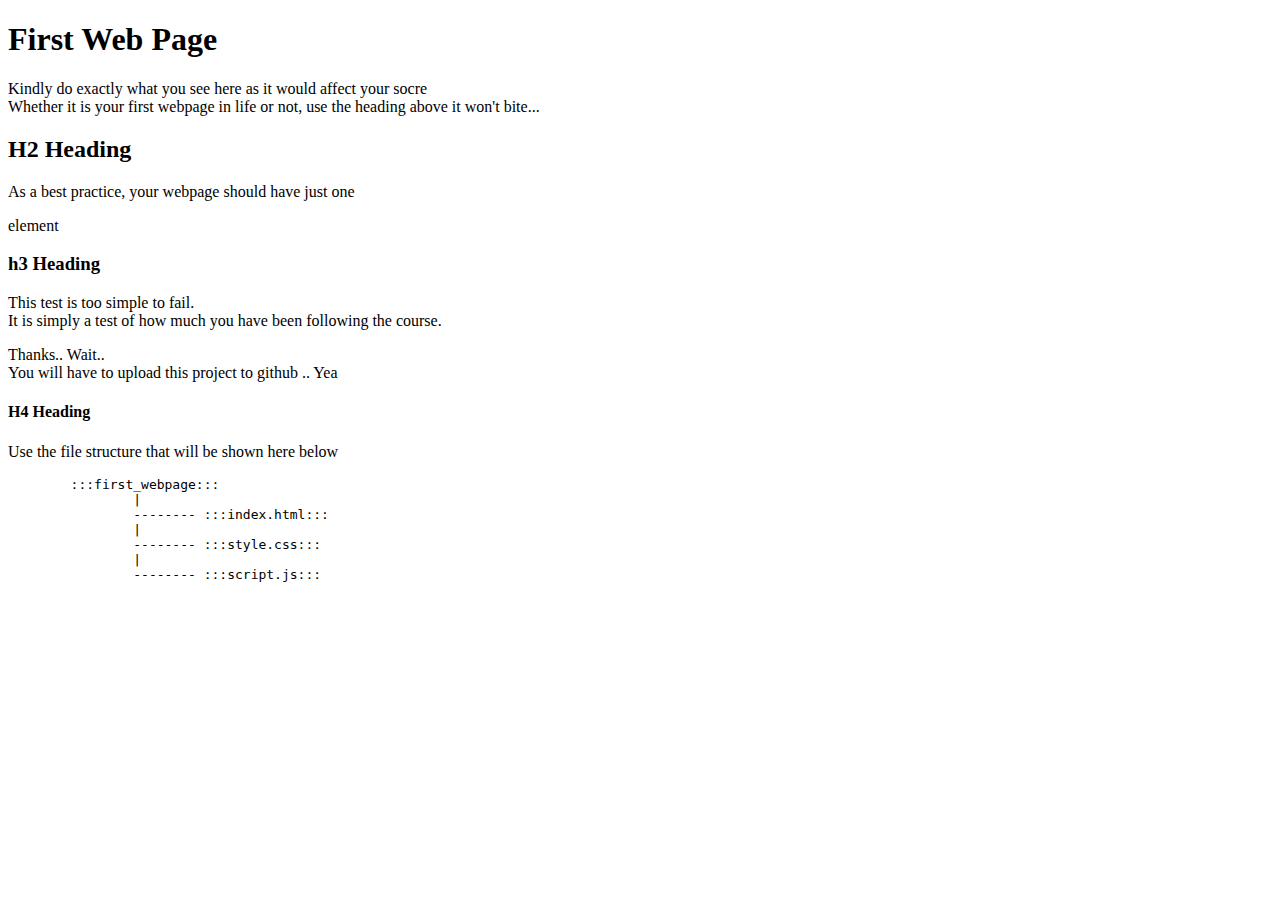
<file: First webpage/index.html>
<!DOCTYPE html>
<html>
    <head>
        <meta charset="utf-8">
        <title></title>
        <meta name="" content="" />
        <link rel="stylesheet" type="text/css" href="" / >
        <script type="text/javascript"></script>
        <base href="" />
    </head>
</html>
<body>
    <h1>First Web Page</h1>
    <p>
        Kindly do exactly what you see here as it would affect your socre<br>
        Whether it is your first webpage in life or not, use the heading above it won't bite...
    </p>
    <h2>H2 Heading</h2>
    <p>As a best practice, your webpage should have just one</p>
    <p>element</p>
    <h3>h3 Heading</h3>
    <p>This test is too simple to fail.<br>
        It is simply a test of how much you have been following the course.
    </p>
    <p>
        Thanks.. Wait..<br>
        You will have to upload this project to github .. Yea
    </p>
    <h4>H4 Heading</h4>
    <p>Use the file structure that will be shown here below</p>
    <pre>
        :::first_webpage:::
                |
                -------- :::index.html:::
                |
                -------- :::style.css:::
                |
                -------- :::script.js:::
    </pre>
</body>
</file>
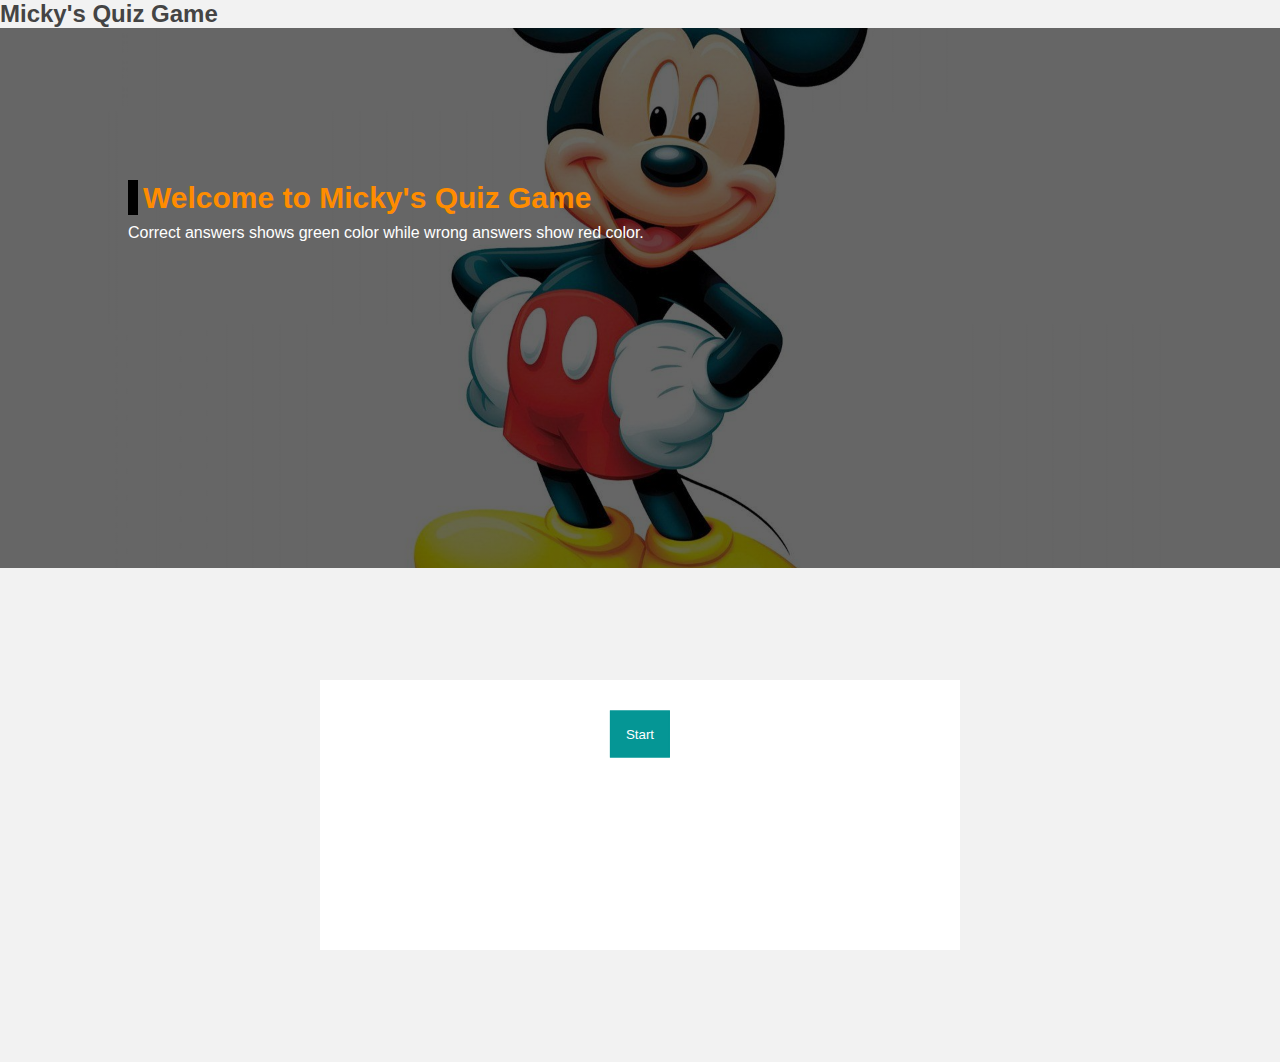
<file: jsquiz/index.html>
<!DOCTYPE html>
<html lang="us-EN">
  <head>
    <title>Micky's Quiz Game</title>
    <meta name="viewport" content="width=device-width, initial-scale=1, shrink-to-fit=no">
    <link href="styles.css" rel="stylesheet" />
  </head>
  <body>
    <nav>
      <h2>Micky's Quiz Game</h2>
    </nav>
    <header>
        <div class="intro-Text">
          <h3> Welcome to Micky's Quiz Game</h3>
          <p>Correct answers shows green color while wrong answers show red color.</p>
        </div>    
    </header>
    <div id="quiz_page">
      <button onclick="clickMe()" id="incipere">Start</button>
      <div id="show_answer"></div>
  
      <div class="level"></div>
        <div id="plus" class="plus">
          <small><span id="question_count"></span></small>
      <br><br>
            <form action="">
              <div class="form_group">
                <label for="" id="questions"> <span id="question_box"></span></label>
                <div for="" class="optionz"></div>
              </div>
            </form>
        </div>
        <br>
        <div class="Button">
          <button onClick="clickMe()" class="show_result" id="show_next">Next Question</button>
          <button onClick="show_result()" class="show_result" id="show_result" style="background-color: darkslateblue;">Result</button>
  
        </div>
    </div>
    <div class="area"></div>
  
    <script src="script.js"></script>
  </body>
</html>
</file>
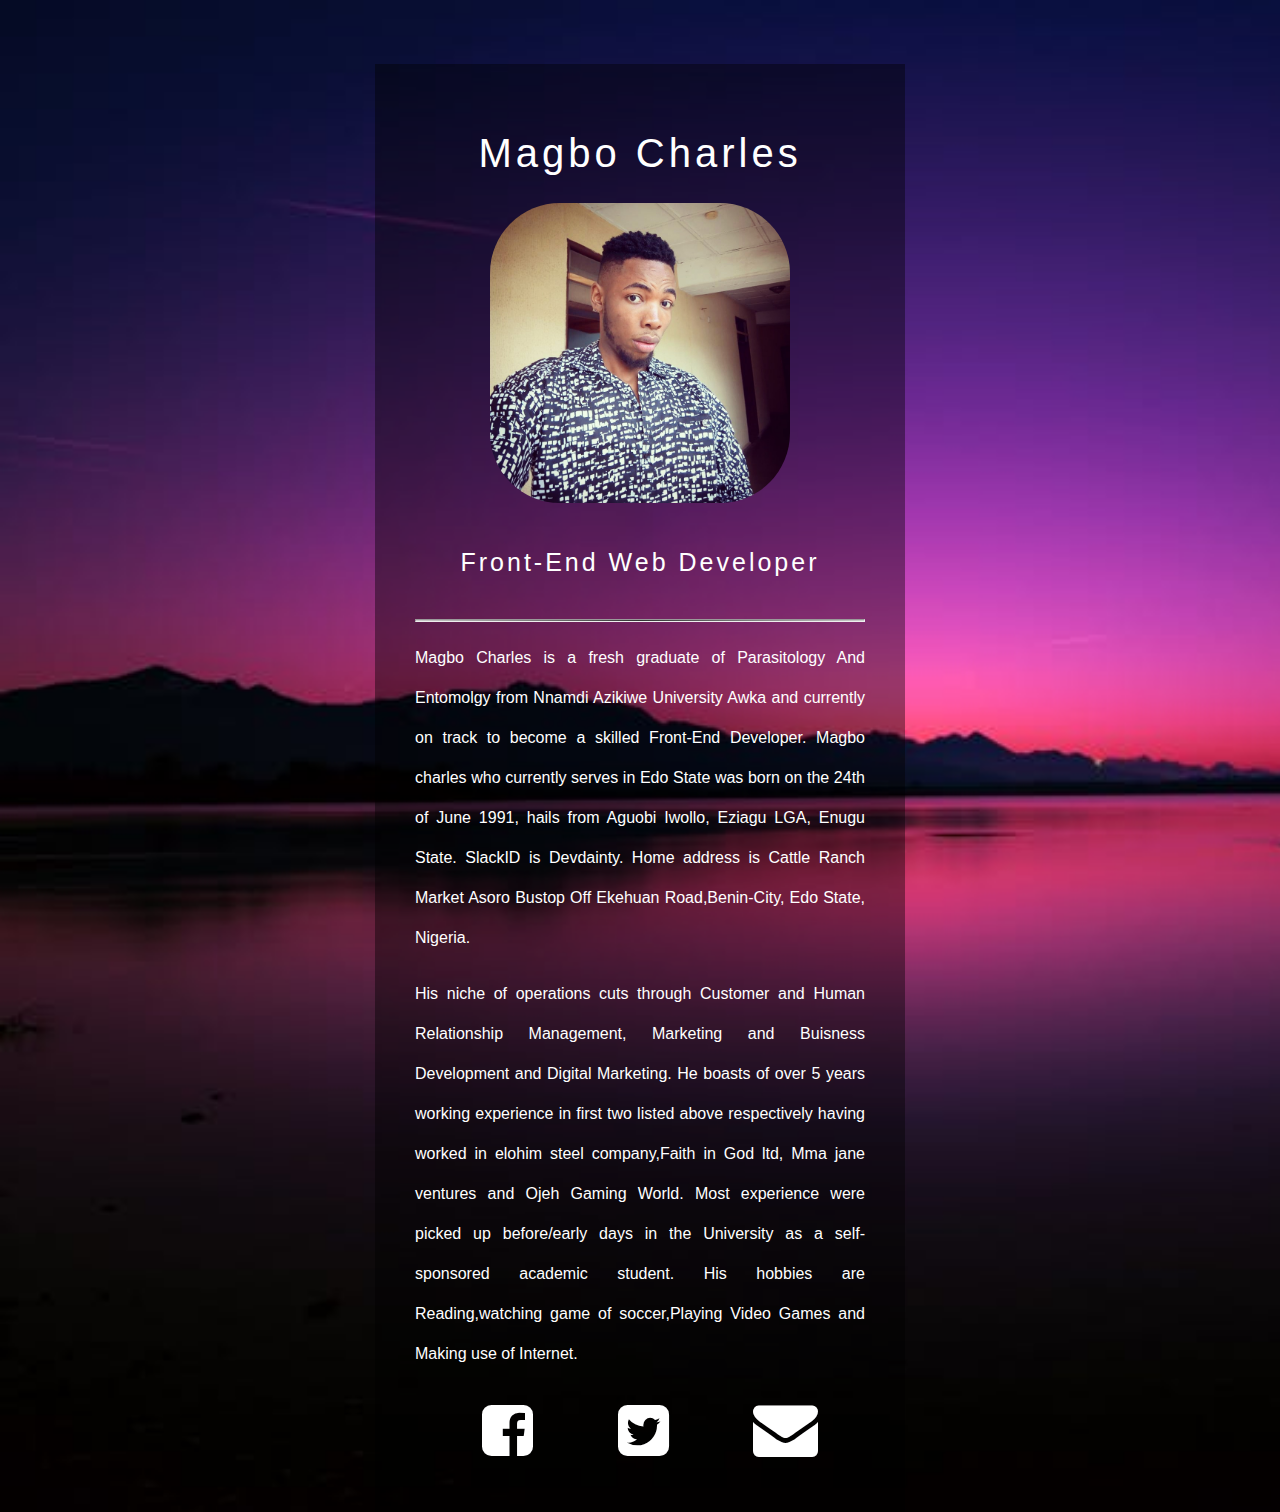
<file: personal-web-page/index.html>
<!DOCTYPE html>
<html lang="en-US">
    <head>
        <meta charset="utf-8">
        <title> Magbo Charles | PROFILE</title>
        <meta name="description" content="My Personal Web Page">
        <meta name="viewport" content="width=device-width, initial-scale=1">
        <link rel="stylesheet" href="https://cdnjs.cloudflare.com/ajax/libs/font-awesome/4.7.0/css/font-awesome.min.css">
        <style>
            @font-face {
                font-family: Ubuntu-Bold;
                src: url('fonts/ubuntu/Ubuntu-Bold.ttf'); 
            }
            body{
                margin: 0;
                padding: 0;
                background: url(images/main_background.webp) no-repeat ;
                background-size: cover;
            }
            /*styling the main page*/
            .summary {
                width: 450px;
                background: rgba(0, 0, 0, 0.4);
                padding: 40px;
                text-align: center;
                margin: auto;
                margin-top: 5%;
                color: white;
                font-family: Ubuntu-Regular, sans-serif;
            }
            .summary-img {
                border-radius: 70px;
                width: 300px;
                height: 300px;
            }
            .summary h1 {
                font-size: 40px;
                letter-spacing: 4px;
                font-weight: 100;
            }
            .summary h5 {
                font-size: 25px;
                letter-spacing: 3px;
                font-weight: 100;            
            }
            .summary p{
                text-align: justify;
                line-height: 40px;
            }
            ul {
                margin: 0;
                padding: 0;
            }
            .summary  li {
                display: inline-block;
                margin: 6px;
                list-style: none;
                margin-right: 30px;
                margin-left: 50px;
            }
            .summary li a{
                color: white;
                text-decoration: none;
                font-size: 60px;
                transition: all ease-in-out 250ms;
            }
            .summary li a:hover {
                color: #b9b9b9;
            }
            hr.line {
                padding: 0;
                height: 1px;
                background: #333333;
                background-image: -webkit-linear-gradient(left, #cccccc, #333333, #cccccc);
                background-image: -webkit-linear-gradient(left, #cccccc, #333333, #cccccc);
                background-image: -webkit-linear-gradient(left, #cccccc, #333333, #cccccc);
                background-image: -webkit-linear-gradient(left, #cccccc, #333333, #cccccc);
            }
            }
        </style>
    </head>
    <body>
        <div class="summary">
            <h1>Magbo Charles</h1>
            <img src="images/profile.jpg" alt="" class="summary-img">
            
                <h5> Front-End Web Developer</h5>
                <hr class="line">
                <p>
                Magbo Charles is a fresh graduate of Parasitology And Entomolgy from Nnamdi Azikiwe University Awka and currently on
                track to become a skilled Front-End Developer. Magbo charles who currently serves in Edo State was born on the 24th of
                June 1991, hails from Aguobi Iwollo, Eziagu LGA, Enugu State. SlackID  is Devdainty. Home address is Cattle Ranch Market
                Asoro Bustop Off Ekehuan Road,Benin-City, Edo State, Nigeria.
                </p>
                <p>
                His niche of operations cuts through Customer and Human Relationship Management, Marketing and Buisness Development
                and Digital Marketing. He boasts of over 5 years working experience in first two listed above respectively 
                having worked in elohim steel company,Faith in God ltd, Mma jane ventures and Ojeh Gaming World. Most experience were 
                picked up before/early days in the University as a self-sponsored academic student. His hobbies are Reading,watching
                game of soccer,Playing Video Games and Making use of Internet.
                </p>
                <ul>
                    <li><a href="https://www.facebook.com/radarak?ref=bookmarks"><i class="fa fa-facebook-square" aria-hidden="true"></i></a></li>
                    <li><a href="https://twitter.com/mazi_elo?s=09"><i class="fa fa-twitter-square" aria-hidden="true"></i></a></li>
                    <li><a href="form.html"><i class="fa fa-envelope" style="font-size: 65px;" ></i></a></li>
                </ul>
        </div>
    </body>
</html>
</file>
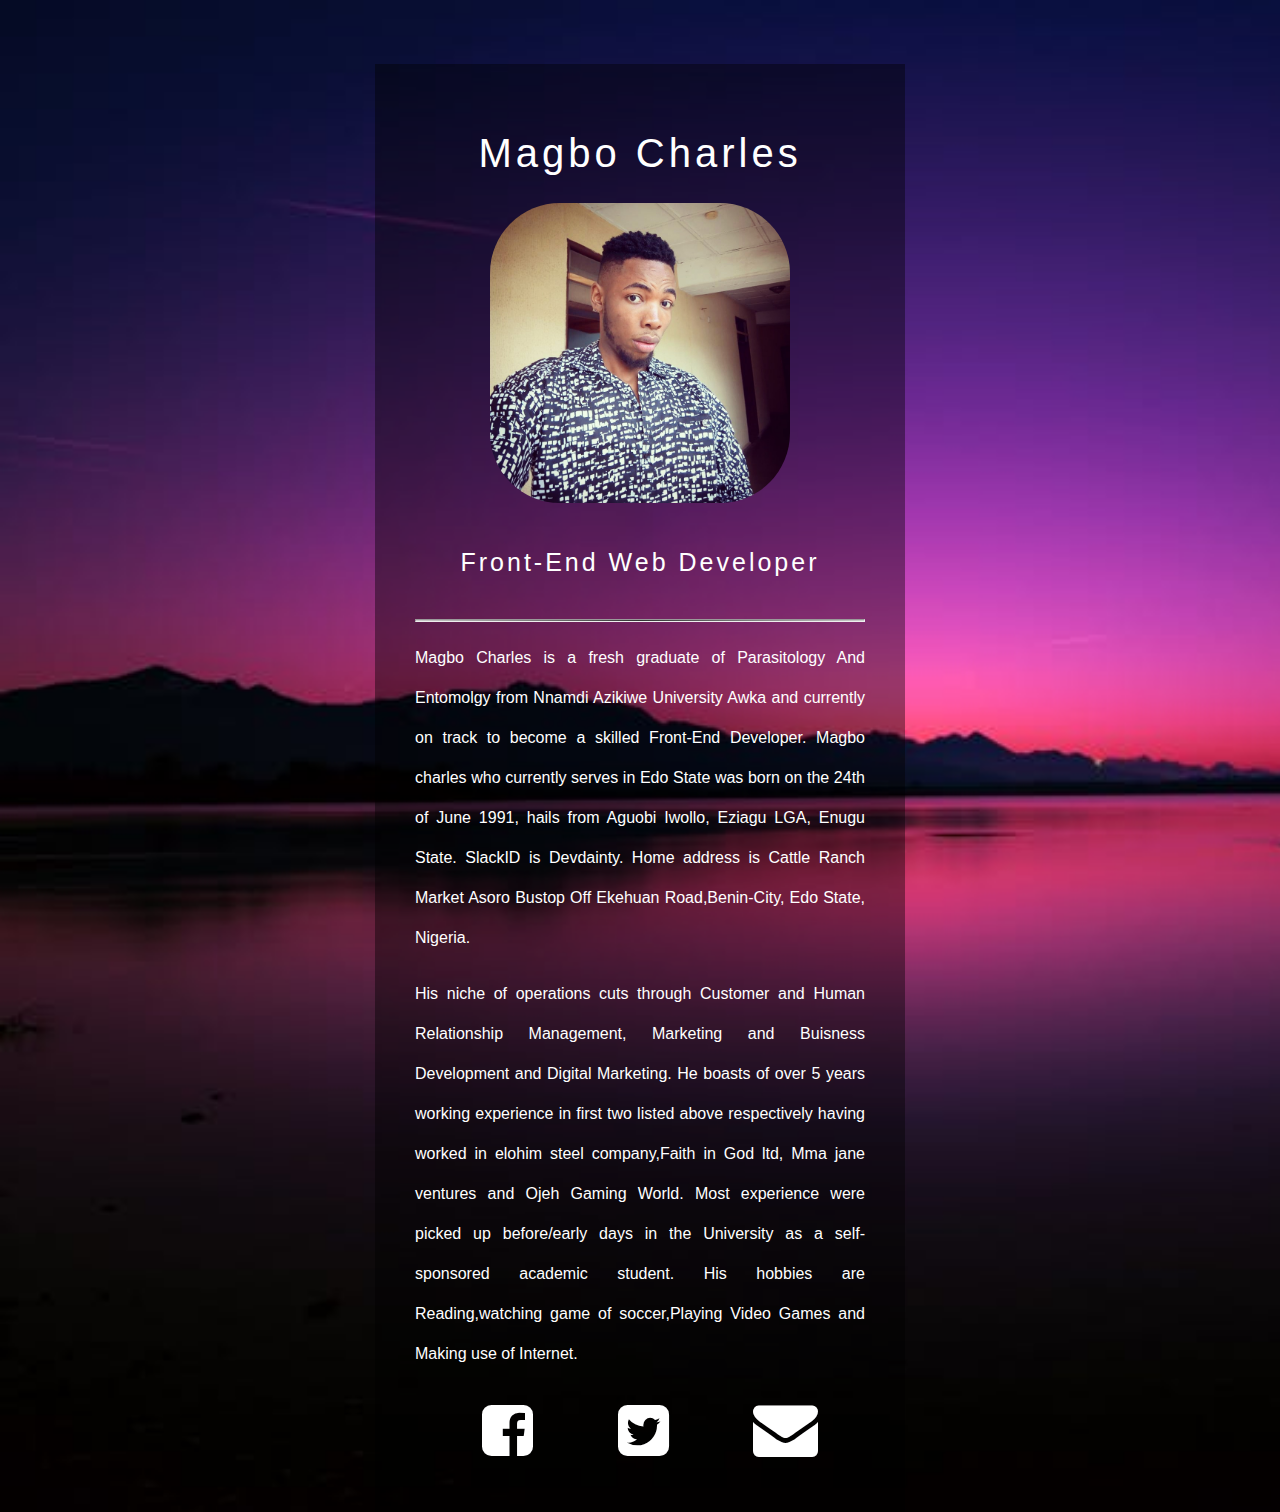
<file: personal/index.html>
<!DOCTYPE html>
<html lang="en-US">
    <head>
        <meta charset="utf-8">
        <title> Magbo Charles | PROFILE</title>
        <meta name="description" content="My Personal Web Page">
        <meta name="viewport" content="width=device-width, initial-scale=1">
        <link rel="stylesheet" href="https://cdnjs.cloudflare.com/ajax/libs/font-awesome/4.7.0/css/font-awesome.min.css">
        <style>
            @font-face {
                font-family: Ubuntu-Bold;
                src: url('fonts/ubuntu/Ubuntu-Bold.ttf'); 
            }
            body{
                margin: 0;
                padding: 0;
                background: url(images/main_background.webp) no-repeat ;
                background-size: cover;
            }
            /*styling the main page*/
            .summary {
                width: 450px;
                background: rgba(0, 0, 0, 0.4);
                padding: 40px;
                text-align: center;
                margin: auto;
                margin-top: 5%;
                color: white;
                font-family: Ubuntu-Regular, sans-serif;
            }
            .summary-img {
                border-radius: 70px;
                width: 300px;
                height: 300px;
            }
            .summary h1 {
                font-size: 40px;
                letter-spacing: 4px;
                font-weight: 100;
            }
            .summary h5 {
                font-size: 25px;
                letter-spacing: 3px;
                font-weight: 100;            
            }
            .summary p{
                text-align: justify;
                line-height: 40px;
            }
            ul {
                margin: 0;
                padding: 0;
            }
            .summary  li {
                display: inline-block;
                margin: 6px;
                list-style: none;
                margin-right: 30px;
                margin-left: 50px;
            }
            .summary li a{
                color: white;
                text-decoration: none;
                font-size: 60px;
                transition: all ease-in-out 250ms;
            }
            .summary li a:hover {
                color: #b9b9b9;
            }
            hr.line {
                padding: 0;
                height: 1px;
                background: #333333;
                background-image: -webkit-linear-gradient(left, #cccccc, #333333, #cccccc);
                background-image: -webkit-linear-gradient(left, #cccccc, #333333, #cccccc);
                background-image: -webkit-linear-gradient(left, #cccccc, #333333, #cccccc);
                background-image: -webkit-linear-gradient(left, #cccccc, #333333, #cccccc);
            }
            }
        </style>
    </head>
    <body>
        <div class="summary">
            <h1>Magbo Charles</h1>
            <img src="images/profile.jpg" alt="" class="summary-img">
            
                <h5> Front-End Web Developer</h5>
                <hr class="line">
                <p>
                Magbo Charles is a fresh graduate of Parasitology And Entomolgy from Nnamdi Azikiwe University Awka and currently on
                track to become a skilled Front-End Developer. Magbo charles who currently serves in Edo State was born on the 24th of
                June 1991, hails from Aguobi Iwollo, Eziagu LGA, Enugu State. SlackID  is Devdainty. Home address is Cattle Ranch Market
                Asoro Bustop Off Ekehuan Road,Benin-City, Edo State, Nigeria.
                </p>
                <p>
                His niche of operations cuts through Customer and Human Relationship Management, Marketing and Buisness Development
                and Digital Marketing. He boasts of over 5 years working experience in first two listed above respectively 
                having worked in elohim steel company,Faith in God ltd, Mma jane ventures and Ojeh Gaming World. Most experience were 
                picked up before/early days in the University as a self-sponsored academic student. His hobbies are Reading,watching
                game of soccer,Playing Video Games and Making use of Internet.
                </p>
                <ul>
                    <li><a href="https://www.facebook.com/radarak?ref=bookmarks"><i class="fa fa-facebook-square" aria-hidden="true"></i></a></li>
                    <li><a href="https://twitter.com/mazi_elo?s=09"><i class="fa fa-twitter-square" aria-hidden="true"></i></a></li>
                    <li><a href="contact.html"><i class="fa fa-envelope" style="font-size: 65px;" ></i></a></li>
                </ul>
        </div>
    </body>
</html>
</file>
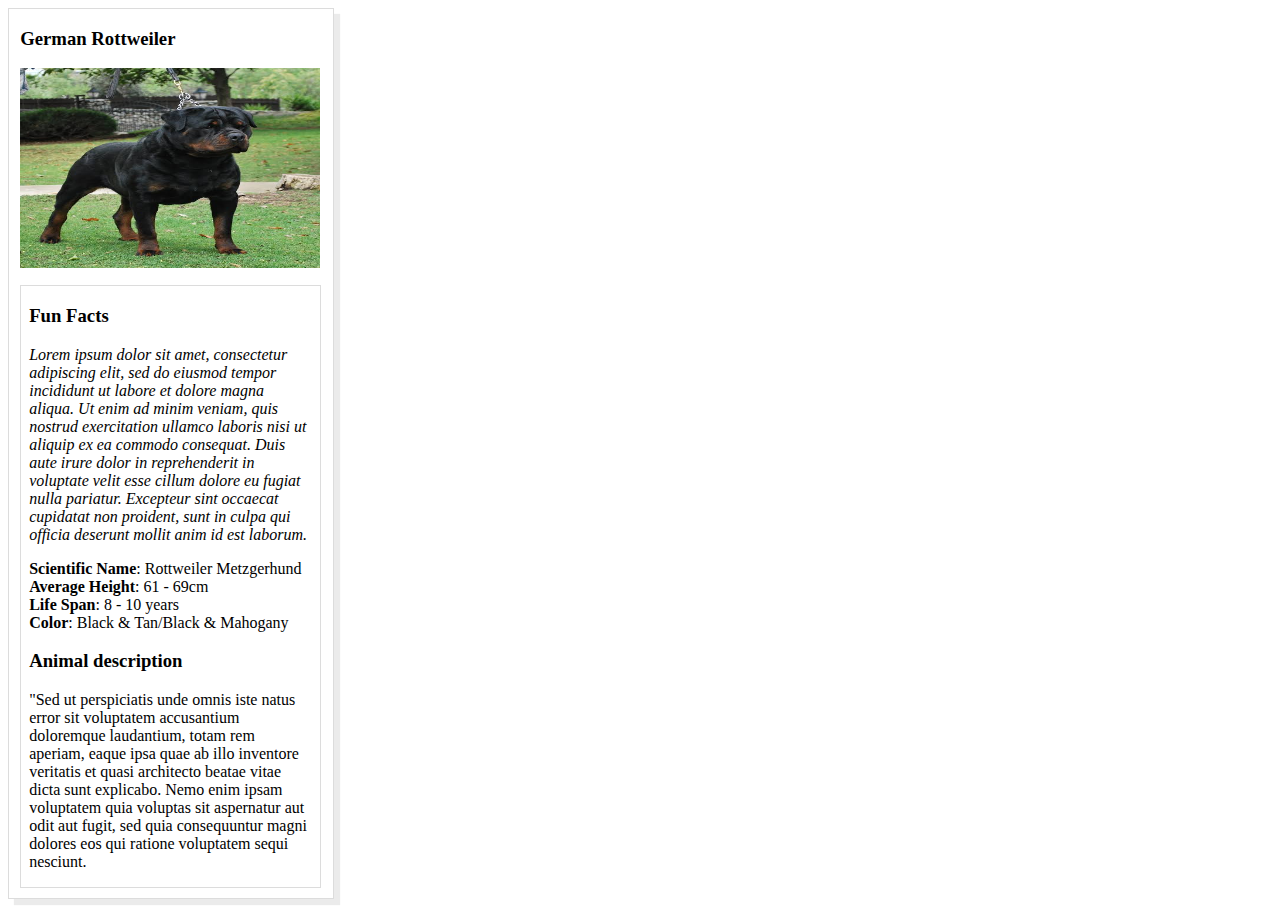
<file: Trading-card/index.html>
<!DOCTYPE html>
<html lang="en">
    <head>
        <meta charset="utf-8">
        <meta http-equiv="X-UA-Compatible" content="IE=edge">
        <title>Animal Trading Card</title>
        <meta name="description" content="">
        <meta name="viewport" content="width=device-width, initial-scale=1">
        <link rel="stylesheet" href="styles.css">
    </head>
    <body>
        <main>
            <div class="tradingcard">
                <!--My favorite animal name goes here-->
                <h3>German Rottweiler</h3>
                <!--My favourite animal picture goes here-->
                <img class="animalpicture" src="image/rottweiler.jpeg" alt="German Rottweiler">
                <div class="infobox">
                    <!--My favourite animal's intresting fact goes here-->
                    <h3>Fun Facts</h3>
                    <p class="funfact">
                        Lorem ipsum dolor sit amet, consectetur adipiscing elit, sed do eiusmod tempor incididunt ut labore et dolore magna aliqua.
                        Ut enim ad minim veniam, quis nostrud exercitation ullamco laboris nisi ut aliquip ex ea commodo consequat. Duis aute irure 
                        dolor in reprehenderit in voluptate velit esse cillum dolore eu fugiat nulla pariatur.
                        Excepteur sint occaecat cupidatat non proident, sunt in culpa qui officia deserunt mollit anim id est laborum.
                    </p>
                    <ul class="list-info">
                        <li><span>Scientific Name</span>: Rottweiler Metzgerhund</li>
                        <li><span>Average Height</span>: 61 - 69cm</li>
                        <li><span>Life Span</span>: 8 - 10 years</li>
                        <li><span>Color</span>: Black & Tan/Black & Mahogany</li>
                    </ul>
                    <!--My favourite animal's description goes here-->
                    <h3>Animal description</h3>
                    <p>
                        "Sed ut perspiciatis unde omnis iste natus error sit voluptatem accusantium doloremque laudantium, totam rem aperiam, eaque ipsa quae ab illo inventore veritatis et 
                        quasi architecto beatae vitae dicta sunt explicabo. Nemo enim ipsam voluptatem quia voluptas sit aspernatur aut odit aut fugit, sed quia consequuntur magni dolores 
                        eos qui ratione voluptatem sequi nesciunt.
                    </p>
                </div>
        </main>
    </body>
</html>
</file>
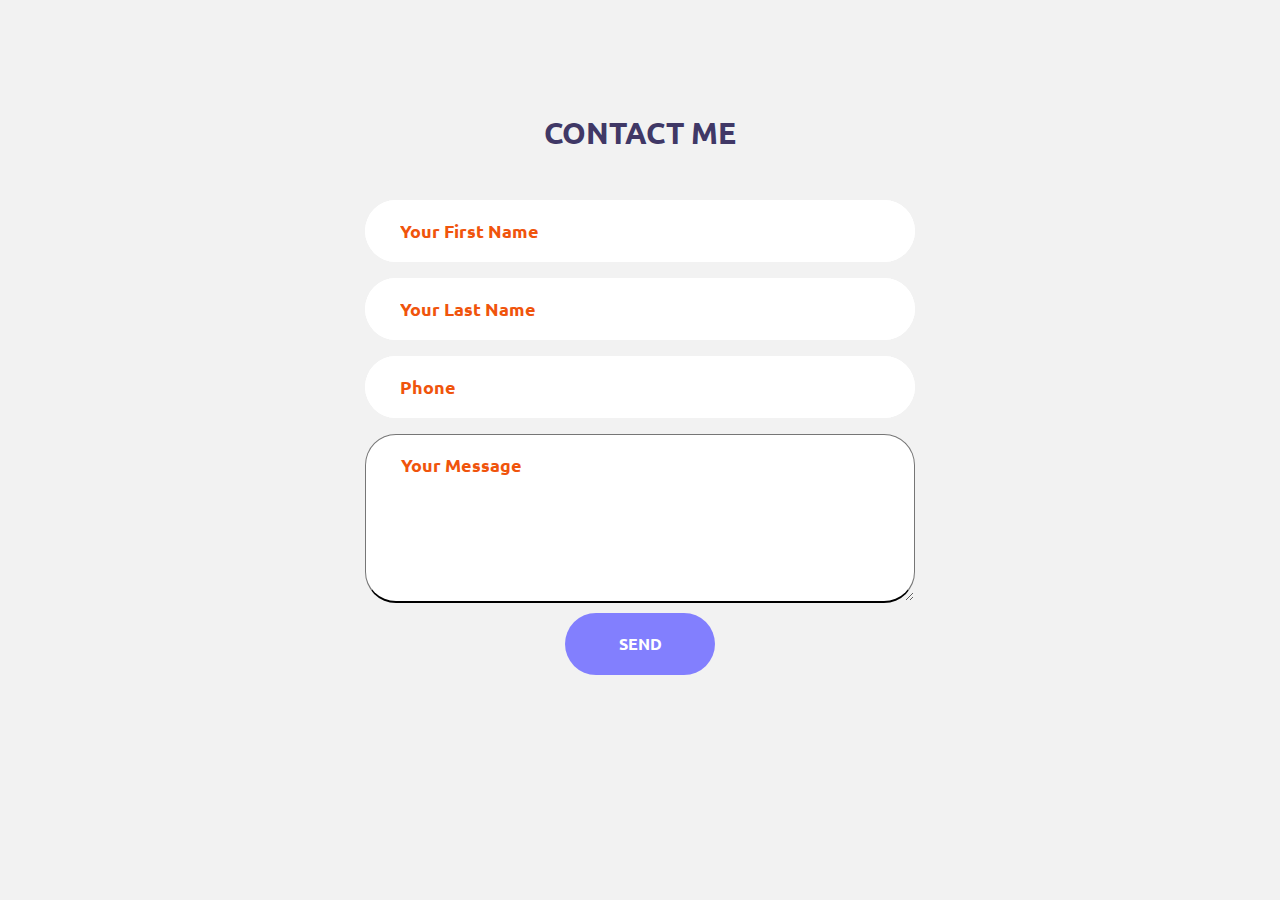
<file: personal-web-page/form.html>
<!DOCTYPE html>
<!--[if lt IE 7]>      <html class="no-js lt-ie9 lt-ie8 lt-ie7"> <![endif]-->
<!--[if IE 7]>         <html class="no-js lt-ie9 lt-ie8"> <![endif]-->
<!--[if IE 8]>         <html class="no-js lt-ie9"> <![endif]-->
<!--[if gt IE 8]><!--> <html class="no-js"> <!--<![endif]-->
    <head>
        <meta charset="utf-8">
        <meta http-equiv="X-UA-Compatible" content="IE=edge">
        <title>Validation Form</title>
        <meta name="description" content="">
        <meta name="viewport" content="width=device-width, initial-scale=1">
        <link rel="stylesheet" href="">
        <style>
            /*
            body {
                font-family: Arial, Helvetica, sans-serif;
            }
            div {
                margin-bottom: 30px;
            }
            fieldset {
                border: 0;
                padding: 30px;
            }
            label {
                font-size: 20px;
            }
            input,
            textarea {
                border: 0;
                border-bottom: 1px solid gray;
                padding: 10px 0;
                width: 200px;
            }*/
                @font-face {
                    font-family: Ubuntu-Bold;
                    src: url('fonts/ubuntu/Ubuntu-Bold.ttf'); 
                }
                * {
                    margin: 0px; 
                    padding: 0px; 
                    box-sizing: border-box;
                }
                body, html {
                    height: 100%;
                    font-family: Ubuntu-Bold, sans-serif;
                }
                input {
                    outline: none;
                    border: none;
                }
                input[type="number"] {
                    -moz-appearance: textfield;
                    appearance: none;
                    -webkit-appearance: none;
                }

                input[type="number"]::-webkit-outer-spin-button,
                input[type="number"]::-webkit-inner-spin-button {
                    -webkit-appearance: none;
                }

                textarea {
                    outline: none;
                    border-bottom:2px solid black;
                }

                textarea:focus, input:focus {
                    border-color: transparent !important;
                }

                input::-webkit-input-placeholder { color: #f0540c;}
                input:-moz-placeholder { color: #bdbdd3;}
                input::-moz-placeholder { color: #bdbdd3;}
                input:-ms-input-placeholder { color: #bdbdd3;}

                textarea::-webkit-input-placeholder { color: #f0540c;}
                textarea:-moz-placeholder { color: #bdbdd3;}
                textarea::-moz-placeholder { color: #bdbdd3;}
                textarea:-ms-input-placeholder { color: #bdbdd3;}

                button {
                    outline: none !important;
                    border: none;
                    background: transparent;
                }

                button:hover {
                cursor: pointer;
                }
                .container {
                    max-width: 1200px;
                }
            .container-contact {
                width: 100%;  
                min-height: 100vh;
                display: -webkit-box;
                display: -webkit-flex;
                display: -moz-box;
                display: -ms-flexbox;
                display: flex;
                flex-wrap: wrap;
                justify-content: center;
                align-items: center;
                padding: 15px;
                position: relative;
                background-color: #f2f2f2;
            }

            .form-cover {
                width: 550px;
                background: transparent;
                padding: 50px 0px 160px 0px;
            }
            form {
            width: 100%;
            }
            .title {
                display: block;
                font-family: Ubuntu-Bold;
                font-size: 30px;
                color: #403866;
                line-height: 1.2;
                text-transform: uppercase;
                text-align: center;
                padding-bottom: 49px;
            }
            .input-cover {
                width: 100%;
                background-color: #fff;
                border-radius: 31px;
                margin-bottom: 16px;
                position: relative;
                z-index: 1;
            }

            .type {
                position: relative;
                display: block;
                width: 100%;
                background: #fff;
                border-radius: 31px;
                font-family: Ubuntu-Bold;
                font-size: 18px;
                color: #8f8fa1;
                line-height: 1.2;
            }
            input.type {
                height: 62px;
                padding: 0 35px 0 35px;
            }


            textarea.type {
                min-height: 169px;
                padding: 19px 35px 0 35px;
            }
            .form-btn-cover {
                display: -webkit-box;
                display: -webkit-flex;
                display: -moz-box;
                display: -ms-flexbox;
                display: flex;
                flex-wrap: wrap;
                justify-content: center;
                padding-top: 10px;
            }
            .form-btn {
                display: -webkit-box;
                display: -webkit-flex;
                display: -moz-box;
                display: -ms-flexbox;
                display: flex;
                justify-content: center;
                align-items: center;
                padding: 0 20px;
                min-width: 150px;
                height: 62px;
                background-color: transparent;
                border-radius: 31px;

                font-family: Ubuntu-Bold;
                font-size: 16px;
                color: #fff;
                line-height: 1.2;
                text-transform: uppercase;

                -webkit-transition: all 0.4s;
                -o-transition: all 0.4s;
                -moz-transition: all 0.4s;
                transition: all 0.4s;
                position: relative;
                z-index: 1;
            }
            .form-btn::before {
                content: "";
                display: block;
                position: absolute;
                z-index: -1;
                width: 100%;
                height: 100%;
                top: 0;
                left: 50%;
                -webkit-transform: translateX(-50%);
                -moz-transform: translateX(-50%);
                -ms-transform: translateX(-50%);
                -o-transform: translateX(-50%);
                transform: translateX(-50%);
                border-radius: 31px;
                background-color: #827ffe;
                pointer-events: none;
    
                -webkit-transition: all 0.4s;
                -o-transition: all 0.4s;
                -moz-transition: all 0.4s;
                transition: all 0.4s;
            }
            .form-btn:hover:before {
                background-color: #403866;
                width: calc(100% + 20px);
            }
        </style>
    </head>
    <body>
        <div class="container-contact">
            <div class="form-cover">
                <form action="" method="POST">
                    <span class="title">
                        Contact Me
                    </span>
                    <div class="container">
                        <div class="input-cover">
                            <input class="type"type="text" name="firstname" id="first_name" placeholder="Your First Name" required />
                        </div>
                        <div class="input-cover">
                            <input class="type" type="text" name="lastname" id="last_name" placeholder="Your Last Name" required />
                        </div>
                        <div class="input-cover">
                            <input class="type" type="text" id="phone" name="phone_number" placeholder="Phone" required />
                        </div>
                        <div class="textarea-input">
                            <textarea class="type" name="message" placeholder="Your Message"></textarea>
                        </div>
                        <div class="form-btn-cover">
                            <button class="form-btn">
                                <span>
                                    <i class="fa fa-paper-plane-o m-r-6" aria-hidden="true"></i>
                                    Send
                                </span>
                            </button>
                        </div>
                    </div>
                </form>
            </div>
        </div>
        
        
    </body>
</html>
</file>
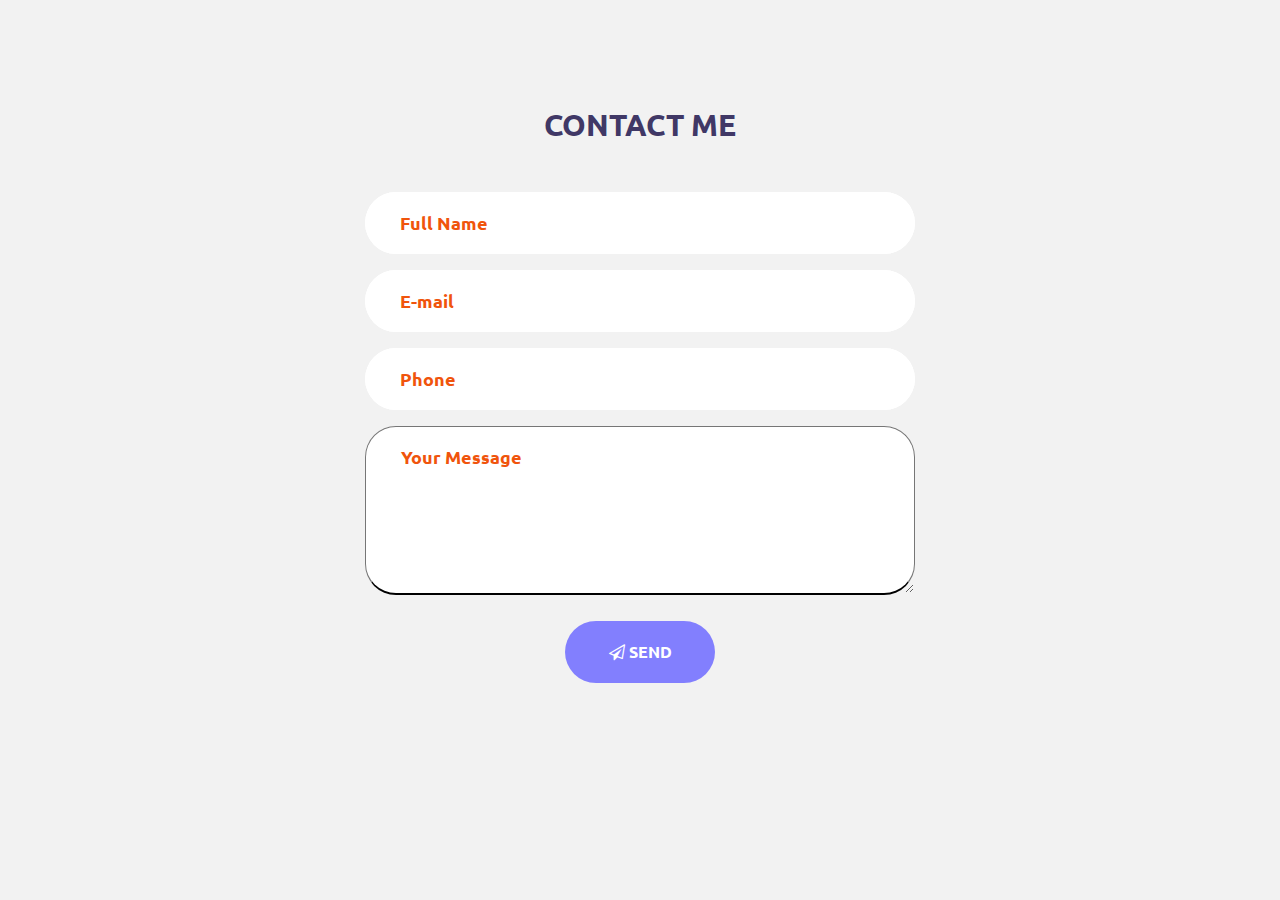
<file: personal/contact.html>
<!DOCTYPE html>
<html lang="en">
    <head>
	    <title>Contact V10</title>
	    <meta charset="UTF-8">
        <meta name="viewport" content="width=device-width, initial-scale=1">
        <link rel="stylesheet" href="https://cdnjs.cloudflare.com/ajax/libs/font-awesome/4.7.0/css/font-awesome.min.css">
        <style>
            @font-face {
                font-family: Ubuntu-Bold;
                src: url('fonts/ubuntu/Ubuntu-Bold.ttf'); 
            }
            * {
	            margin: 0px; 
	            padding: 0px; 
	            box-sizing: border-box;
            }
            body, html {
	            height: 100%;
                font-family: Ubuntu-Bold, sans-serif;
            }

            /*---------------------------------------------*/
            a {
	            font-family: Ubuntu-Bold;
	            font-size: 14px;
	            line-height: 1.7;
	            color: #666666;
	            margin: 0px;
	            transition: all 0.4s;
	            -webkit-transition: all 0.4s;
                -o-transition: all 0.4s;
                -moz-transition: all 0.4s;
            }

            a:focus {
	            outline: none !important;
            }

            a:hover {
	            text-decoration: none;
            }

            /*---------------------------------------------*/
            h1,h2,h3,h4,h5,h6 {
	            margin: 0px;
            }

            p {
	            font-family: Ubuntu-Bold;
	            font-size: 14px;
	            line-height: 1.7;
	            color: #666666;
	            margin: 0px;
            }

            ul, li {
	            margin: 0px;
	            list-style-type: none;
            }


            /*---------------------------------------------*/
            input {
	            outline: none;
	            border: none;
            }
            input[type="number"] {
                -moz-appearance: textfield;
                appearance: none;
                -webkit-appearance: none;
            }

            input[type="number"]::-webkit-outer-spin-button,
            input[type="number"]::-webkit-inner-spin-button {
                -webkit-appearance: none;
            }

            textarea {
                outline: none;
                border-bottom:2px solid black;
            }

            textarea:focus, input:focus {
                border-color: transparent !important;
            }

            input::-webkit-input-placeholder { color: #f0540c;}
            input:-moz-placeholder { color: #bdbdd3;}
            input::-moz-placeholder { color: #bdbdd3;}
            input:-ms-input-placeholder { color: #bdbdd3;}

            textarea::-webkit-input-placeholder { color: #f0540c;}
            textarea:-moz-placeholder { color: #bdbdd3;}
            textarea::-moz-placeholder { color: #bdbdd3;}
            textarea:-ms-input-placeholder { color: #bdbdd3;}

/*---------------------------------------------*/
            button {
	            outline: none !important;
	            border: none;
	            background: transparent;
            }

           button:hover {
        	cursor: pointer;
        }

            iframe {
	            border: none !important;
            }


/*---------------------------------------------*/
            .container {
	            max-width: 1200px;
            }


/*//////////////////////////////////////////////////////////////////
[ Contact ]*/

        .container-contactform {
            width: 100%;  
            min-height: 100vh;
            display: -webkit-box;
            display: -webkit-flex;
            display: -moz-box;
            display: -ms-flexbox;
            display: flex;
            flex-wrap: wrap;
            justify-content: center;
            align-items: center;
            padding: 15px;
            position: relative;
            background-color: #f2f2f2;
        }

        .wrap-contactform {
            width: 550px;
            background: transparent;
            padding: 50px 0px 160px 0px;
        }


/*==================================================================
        [ Form ]*/

        .contactform-form {
            width: 100%;
        }

        .contactform-form-title {
            display: block;
            font-family: Ubuntu-Bold;
            font-size: 30px;
            color: #403866;
            line-height: 1.2;
            text-transform: uppercase;
            text-align: center;
            padding-bottom: 49px;
        }

/*------------------------------------------------------------------
            [ Input ]*/

        .wrap-input {
            width: 100%;
            background-color: #fff;
            border-radius: 31px;
            margin-bottom: 16px;
            position: relative;
            z-index: 1;
        }

        .input {
            position: relative;
            display: block;
            width: 100%;
            background: #fff;
            border-radius: 31px;
            font-family: Ubuntu-Bold;
            font-size: 18px;
            color: #8f8fa1;
            line-height: 1.2;
        }


/*---------------------------------------------*/
        input.input {
            height: 62px;
            padding: 0 35px 0 35px;
        }


        textarea.input {
            min-height: 169px;
            padding: 19px 35px 0 35px;
        }
/*------------------------------------------------------------------
        [ Button ]*/
        .container-contactform-form-btn {
            display: -webkit-box;
            display: -webkit-flex;
            display: -moz-box;
            display: -ms-flexbox;
            display: flex;
            flex-wrap: wrap;
            justify-content: center;
            padding-top: 10px;
        }

        .contactform-form-btn {
            display: -webkit-box;
            display: -webkit-flex;
            display: -moz-box;
            display: -ms-flexbox;
            display: flex;
            justify-content: center;
            align-items: center;
            padding: 0 20px;
            min-width: 150px;
            height: 62px;
            background-color: transparent;
            border-radius: 31px;

            font-family: Ubuntu-Bold;
            font-size: 16px;
            color: #fff;
            line-height: 1.2;
            text-transform: uppercase;

            -webkit-transition: all 0.4s;
            -o-transition: all 0.4s;
            -moz-transition: all 0.4s;
            transition: all 0.4s;
            position: relative;
            z-index: 1;
        }

        .contactform-form-btn::before {
            content: "";
            display: block;
            position: absolute;
            z-index: -1;
            width: 100%;
            height: 100%;
            top: 0;
            left: 50%;
            -webkit-transform: translateX(-50%);
            -moz-transform: translateX(-50%);
            -ms-transform: translateX(-50%);
            -o-transform: translateX(-50%);
            transform: translateX(-50%);
            border-radius: 31px;
            background-color: #827ffe;
            pointer-events: none;
  
            -webkit-transition: all 0.4s;
            -o-transition: all 0.4s;
            -moz-transition: all 0.4s;
            transition: all 0.4s;
        }

        .contactform-form-btn:hover:before {
            background-color: #403866;
            width: calc(100% + 20px);
        }

        @media (max-width: 992px) {
        .alert-validate::before {
            visibility: visible;
            opacity: 1;
        }
        }
        </style>
    </head>
    <body>
	    <div class="container-contactform">

		    <div class="wrap-contactform">
			    <form action="" method="">
				    <span class="contactform-form-title">
					    Contact Me
				    </span>

				    <div class="wrap-input">
					    <input class="input" type="text" name="name" placeholder="Full Name" required />
				    </div>

				    <div class="wrap-input">
					    <input class="input" type="text" name="email" placeholder="E-mail" required />
				    </div>

				    <div class="wrap-input">
					    <input class="input" type="text" name="phone" placeholder="Phone" required />
				    </div>

				    <div class="wrap-input">
					    <textarea class="input" name="message" placeholder="Your Message"></textarea>
				    </div>

				    <div class="container-contactform-form-btn">
					    <button class="contactform-form-btn">
						    <span>
							    <i class="fa fa-paper-plane-o m-r-6" aria-hidden="true"></i>
							    Send
						    </span>
					    </button>
				    </div>
			    </form>
		    </div>
	    </div>
    </body>
</html>
</file>
<file: jsquiz/styles.css>
*{
  margin: 0;
  padding: 0;
}
body,html {
  font-family: Arial, Helvetica, sans-serif;
  margin: 0;
  padding: 0;
  color: #444444;
  background: #f2f2f2;
  font-size: 16px;
}
header {
  background: linear-gradient(rgba(0,0,0,0.6),rgba(0,0,0,0.6)),url('micky.jpg');
  background-position: center;
  background-repeat: no-repeat;
  background-size: cover;
  min-height: 60vh;
}
header .intro-Text {
  position: absolute;
  line-height: 35px;
  top: 20%;
  left: 10%;
  color: #fff;
  width: 60%;
}
nav {
  display: flex;
}
nav li {
  margin-top: 25px;
  flex: 1;
  float: right;
  list-style: none;
}
.clear {
  margin-top: 10rem;
}
li {
  list-style: upper-latin;
}
.correct {
  background: green;
  color: #fff;
  padding: 2px 10px;
}
.wrong {
  background: red;
  color: #fff;
  padding: 2px 10px;
}
@media (min-width: 720px) {
  #quiz_page {
    background: #fff;
    width: 50%;
    min-height: 30vh;
    margin: 7rem auto;
    display: flex;
    position: relative;
  }
}
#incipere {
  position: absolute;
  top: 20%;
  left: 50%;
  transform: translate(-50%,-50%);
  padding: 15px;
  background-color: #059695;
  color: #fff;
  border-radius: 0%;
  border: 1px solid #059695;
}
.plus {
  width: 100%;
}
.Button {
  position: absolute;
  width: 100%;
  top: 70%;
}

.show_result {
  background-color: grey;
  color: #fff;
  border-radius: 0%;
  border: none;
  width: 20%;
  margin: 10px;
  height: 50px;
  float: left;
}
@media (max-width: 720px) {
  body,html {
    font-family: Arial, Helvetica, sans-serif;
    font-size: 12px;
  }
  #quiz_page {
    display: block;
    width: 100%;
    position: relative;
  }
  .Button {
    position: absolute;
    width: 100%;
    top: 90%;
  }
  .show_result {
    background-color: grey;
    color: #fff;
    border-radius: 0%;
    border: none;
    width: 40%;
    margin: 5%;
    height: 40px;
    float: left;
  }
  #show_answer {
    position: absolute;
    width: 100%;
    top: 100%;
    margin-top: 10%;
  }
  #incipere {
    position: absolute;
    top: 100%;
    left: 50%;
    transform: translate(-50%,-50%);
    padding: 15px;
    background-color: #059695;
    color: #fff;
    border-radius: 0%;
    border: 1px solid #059695;
  }
}
h3{
    color: darkorange;
    font-size: 30px;
    border-left: 10px solid black;
    padding-left: 5px;
}
</file>
<file: Trading-card/styles.css>
/*Box dimensions/proprties*/
.tradingcard{
    width: 310px;
    border: 1px solid #dcdcdc;
    box-shadow: 6px 6px 1px 0px #ebebeb;
    padding-right: .2em;
    padding-left: .7em;
    padding-bottom: .6em;
}
.infobox{
    width: 283px;
    border: 1px solid #dcdcdc;
    padding-right: .5em;
    padding-left: .5em;
}

/*image*/
.animalpicture{
    width: 300px;
    height: 200px;
    padding-bottom: .8em;
}

/*Interesting Fact*/
.funfact{
    font-style: italic;
}

/*list information*/
.list-info{
    list-style-type: none;
    padding: 0;
    margin: 0;
}
span{
    font-weight: bold;
}
</file>
